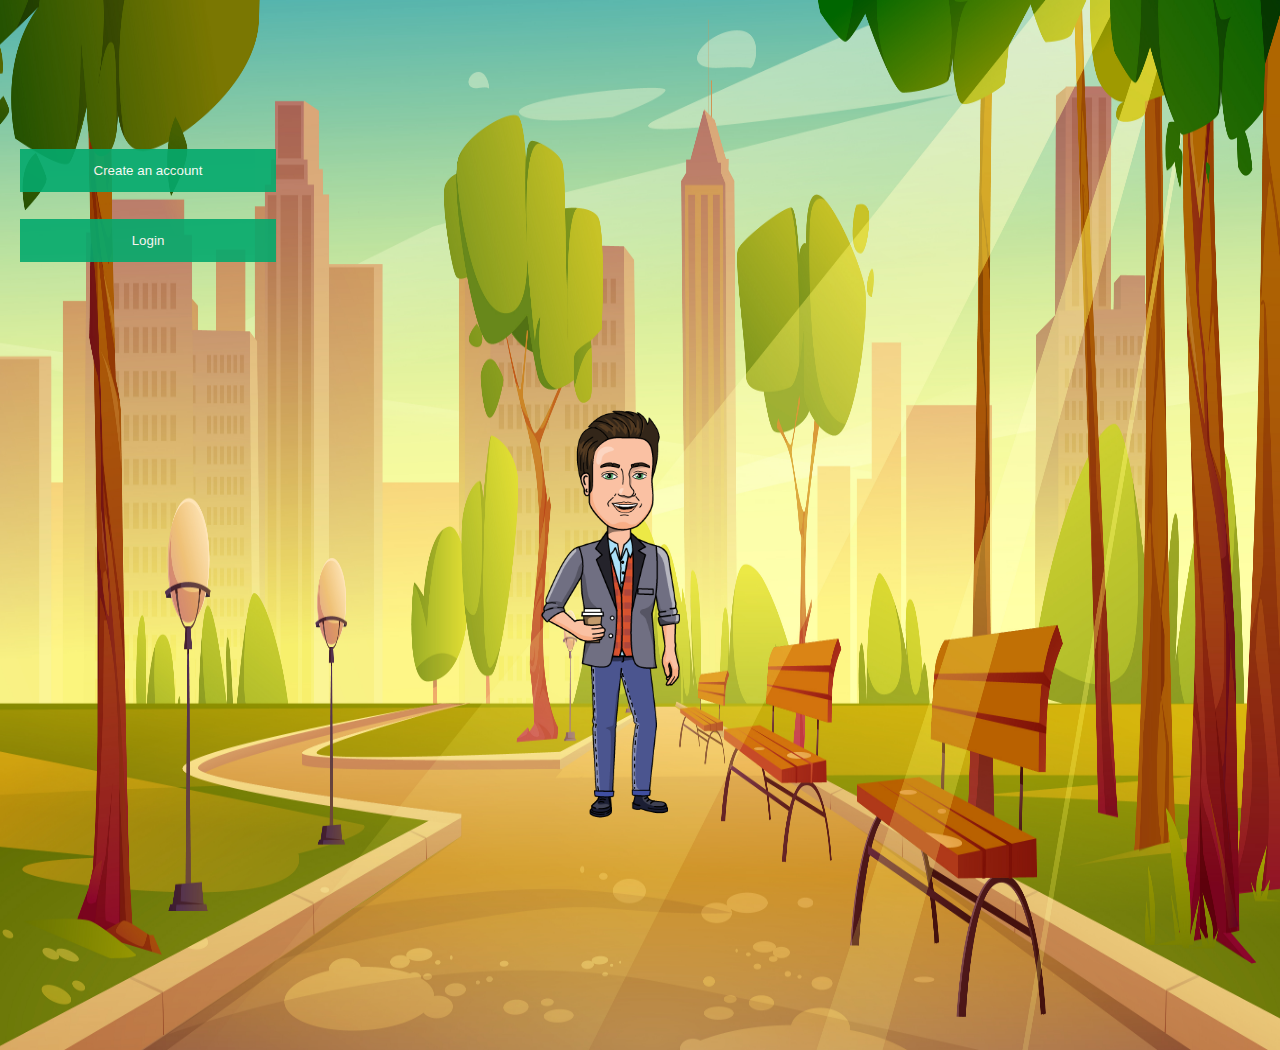
<file: avatar-FE/mainpage.html>
<!DOCTYPE HTML>

<html lang="en">
  <head>

      <title>Welcome!</title>

      <meta charset="utf-8">
      <meta name="viewport" content="width=device-width, initial-scale=1">
      <link rel="stylesheet" href="resources/css/mainpage-css/mainpage.css">
      <link rel="stylesheet" href="resources/css/mainpage-css/slideshow.css">
      <link rel="stylesheet" href="resources/css/mainpage-css/buttons.css">

  </head>


  <body>
   
    <header> </header>

    <div class="background" style="background-image: url('resources/img/street.jpg');"> 
    

    <div class="signup">
      <form action="registration.html">
        <button class="signupbtn" >Create an account</button>
      </form>
    </div>
      
    
    <div class="popuplogin"> 
      <form action="login.html">
        <button class="loginbtn" onclick="document.getElementById('id02').style.display='block'">Login</button>
      </form>
    </div>
  
    <div class="slideshow-container">
      <div class="mySlides fade">
        <img class="slideshowpic" src="resources/img/base2.png" style="width:100%">
      </div>
          
      <div class="mySlides fade">
        <img class="slideshowpic" src="resources/img/base3.png" style="width:100%">
      </div>
          
      <div class="mySlides fade">
        <img class="slideshowpic" src="resources/img/base4.png" style="width:100%">
      </div>
          
    </div>
    
    </div>

    <script src="src/mainpageJs/slideshow.js" > </script>

  </body>



</html>
</file>
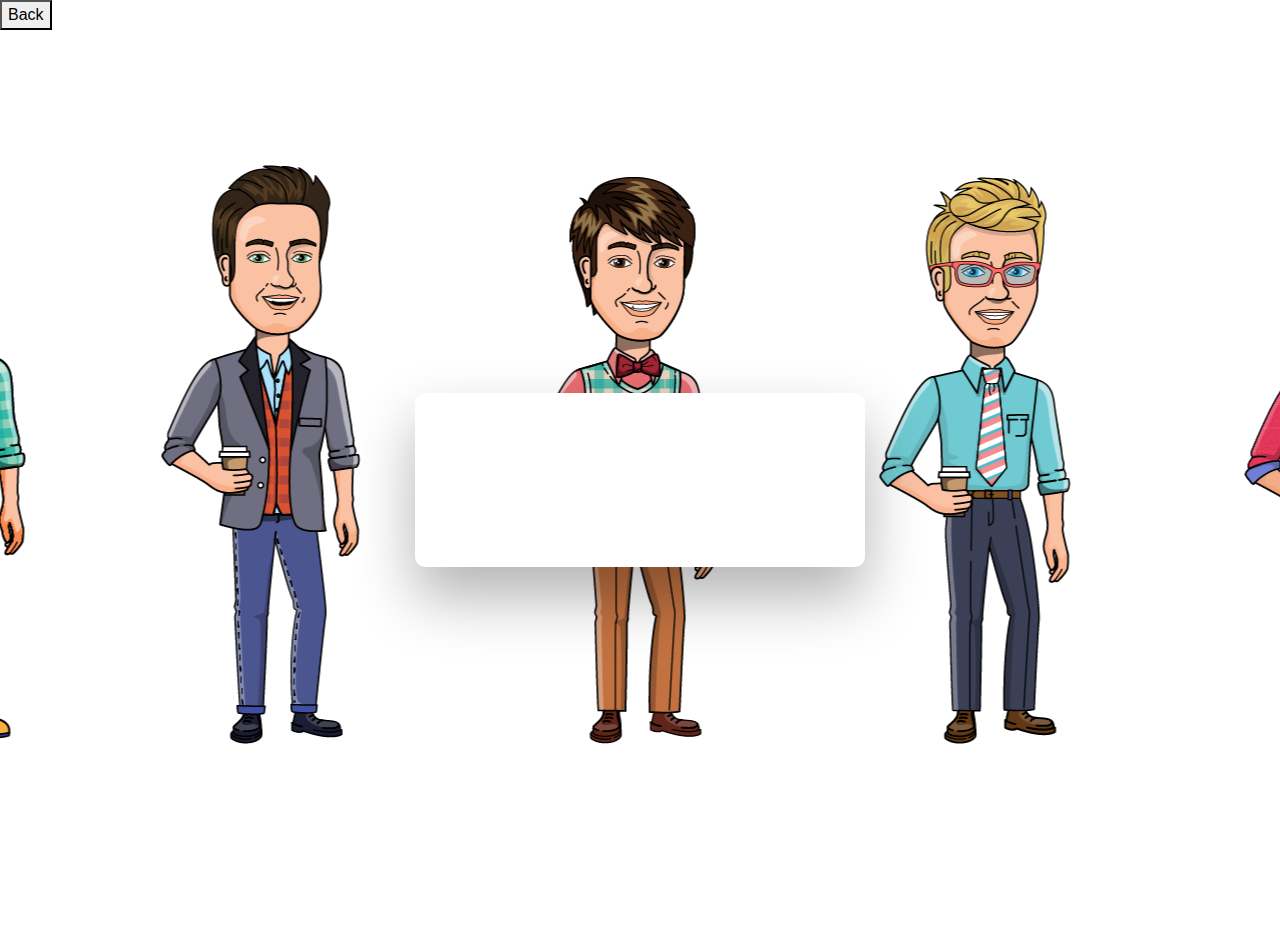
<file: avatar-FE/newpassword.html>
<!DOCTYPE HTML>
<html lang="en">

    <head>
        <meta charset="utf-8">
        <title>Add new password</title>

        <link rel="stylesheet" href="bootstrap-4.1.3-dist/css/bootstrap.css">
        <link rel="stylesheet" href="resources/css/formstyle.css">
        <script src="https://ajax.googleapis.com/ajax/libs/jquery/3.5.1/jquery.min.js"></script>
        <script src="src/formstylesJs/jqueryFormstyle.js"></script>
        <script src="bootstrap-4.1.3-dist/js/bootstrap.js"></script>

    </head>

    <body> 
        <button onclick="location.href='mainpage.html'">Back</button>

        <div class="wrapper fadeInDown">
            <div id="formContent">
                <form style="margin-top: 20px;">
                    <input title="Password must contain at least 6 characters, including UPPER/lowercase and numbers" type="password" id="login" class="fadeIn first" name="password1" placeholder="Password" pattern="(?=.*\d)(?=.*[a-z])(?=.*[A-Z]).{6,}" onchange="
                    this.setCustomValidity(this.validity.patternMismatch ? this.title : '');
                    if(this.checkValidity()) form.pwd2.pattern = RegExp.escape(this.value);" required >
                    <input title="Password must contain at least 6 characters, including UPPER/lowercase and numbers" type="password" id="login" class="fadeIn second" name="password2" placeholder="Repeat Password" pattern="(?=.*\d)(?=.*[a-z])(?=.*[A-Z]).{6,}" onchange="
                    this.setCustomValidity(this.validity.patternMismatch ? this.title : '');
                    if(this.checkValidity()) form.pwd2.pattern = RegExp.escape(this.value);" required >
                    <input type="text" id="login" class="fadeIn third" name="login" placeholder="Token" required>
                    <input type="submit" class="fadeIn fourth" value="Save new password">

                </form>

            </div>
        </div>

        <script src="src/formstylesJs/matchingPasswords.js"></script> 

    </body>

</html>
</file>
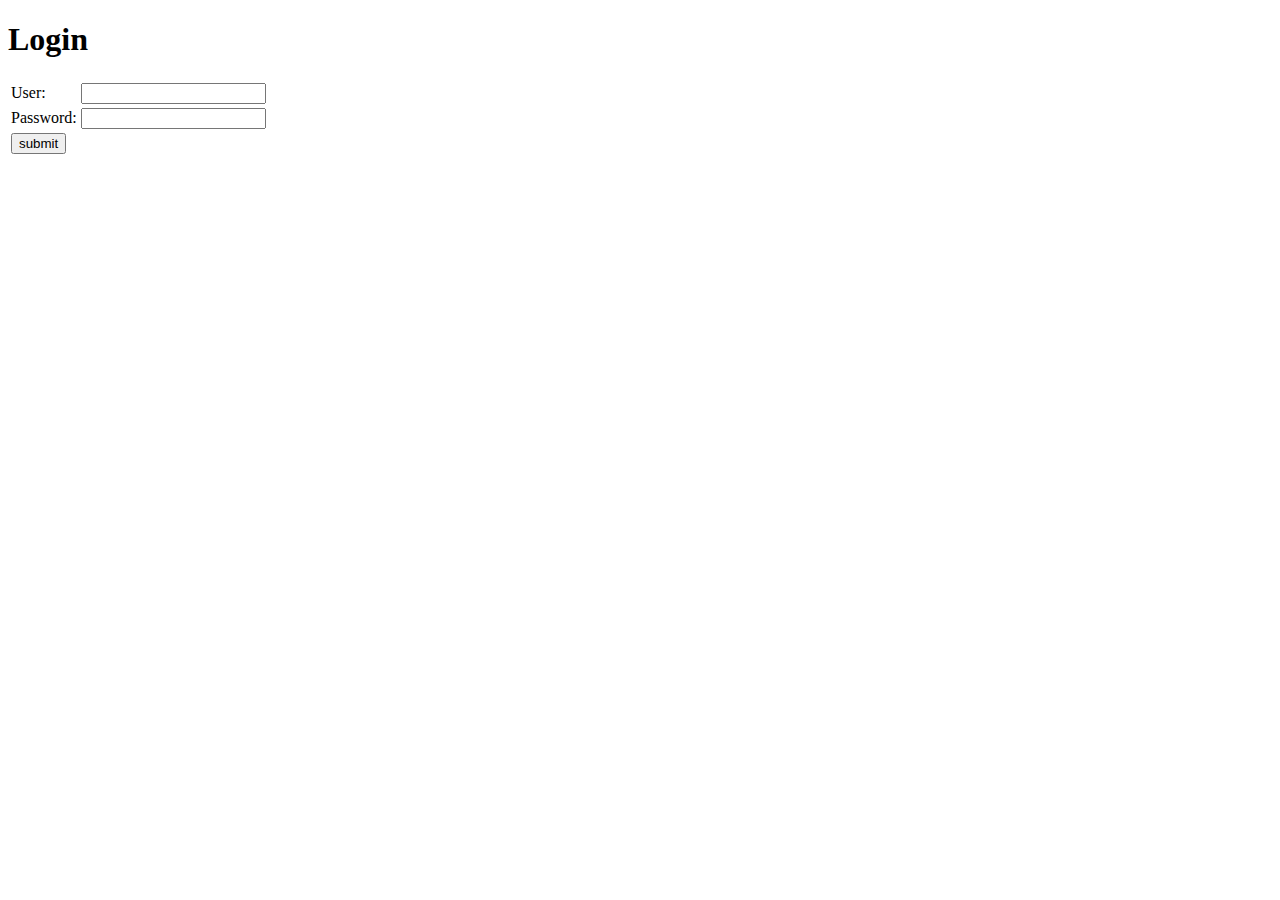
<file: avatar/src/main/resources/templates/login.html>
<!DOCTYPE html>
<html>
<head></head>
<body>
   <h1>Login</h1>
   <form name='f'  method='POST'>
      <table>
         <tr>
            <td>User:</td>
            <td><input type='text' name='username' value=''></td>
         </tr>
         <tr>
            <td>Password:</td>
            <td><input type='password' name='password' /></td>
         </tr>
         <tr>
            <td><input name="submit" type="submit" value="submit" /></td>
         </tr>
      </table>
  </form>
</body>
</html>
</file>
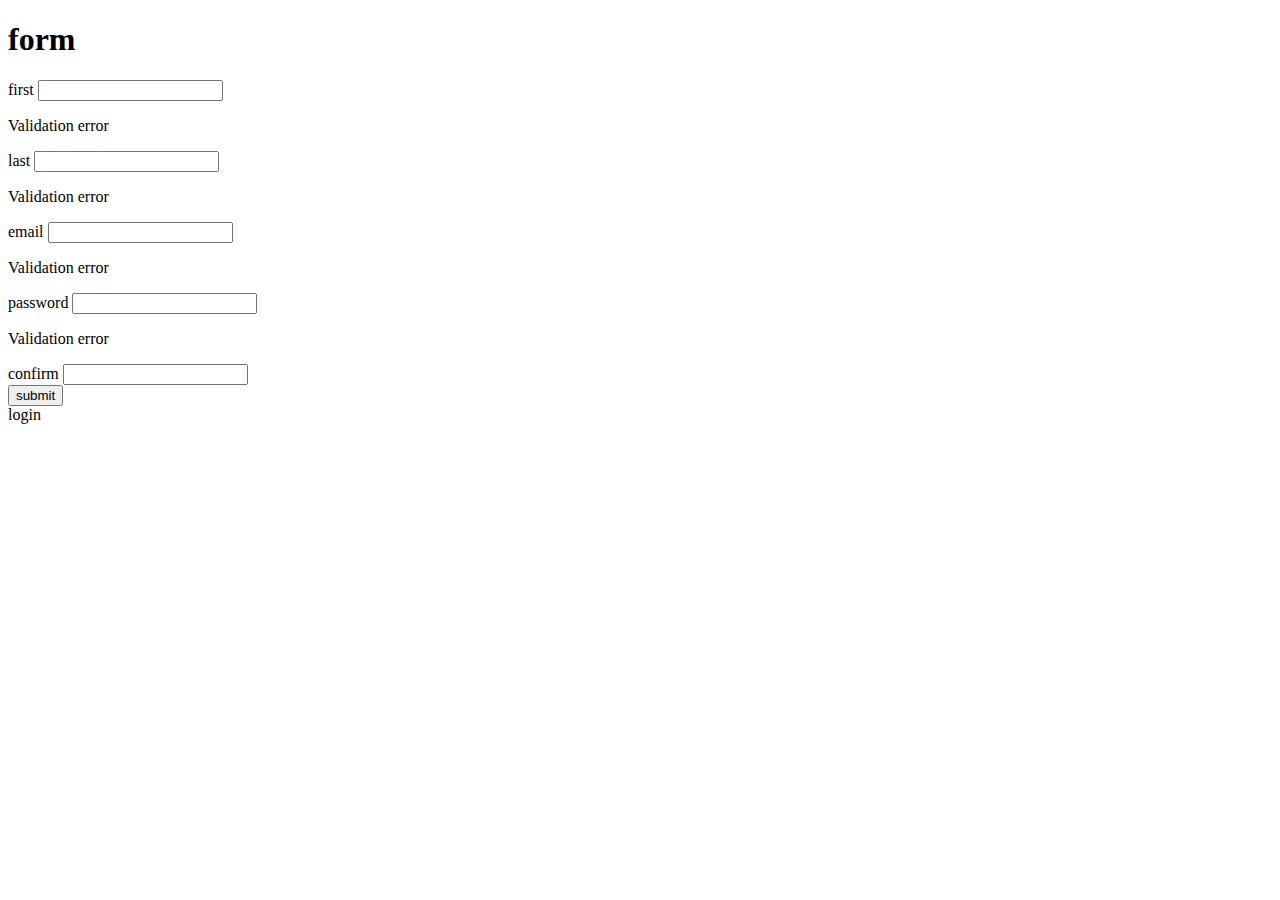
<file: avatar/src/main/resources/templates/registration.html>
<!DOCTYPE html>

<html>
<body>
<h1 th:text="#{label.form.title}">form</h1>
<form action="/" th:object="${user}" method="POST" enctype="utf8">
    <div>
        <label th:text="#{label.user.firstName}">first</label>
        <input th:field="*{firstName}"/>
        <p th:each="error: ${#fields.errors('firstName')}" 
          th:text="${error}">Validation error</p>
    </div>
    <div>
        <label th:text="#{label.user.lastName}">last</label>
        <input th:field="*{lastName}"/>
        <p th:each="error : ${#fields.errors('lastName')}" 
          th:text="${error}">Validation error</p>
    </div>
    <div>
        <label th:text="#{label.user.email}">email</label>
        <input type="email" th:field="*{email}"/>
        <p th:each="error : ${#fields.errors('email')}" 
          th:text="${error}">Validation error</p>
    </div>
    <div>
        <label th:text="#{label.user.password}">password</label>
        <input type="password" th:field="*{password}"/>
        <p th:each="error : ${#fields.errors('password')}" 
          th:text="${error}">Validation error</p>
    </div>
    <div>
        <label th:text="#{label.user.confirmPass}">confirm</label>
        <input type="password" th:field="*{matchingPassword}"/>
    </div>
    <button type="submit" th:text="#{label.form.submit}">submit</button>
</form>

<a th:href="@{/login.html}" th:text="#{label.form.loginLink}">login</a>
</body>
</html>
</file>
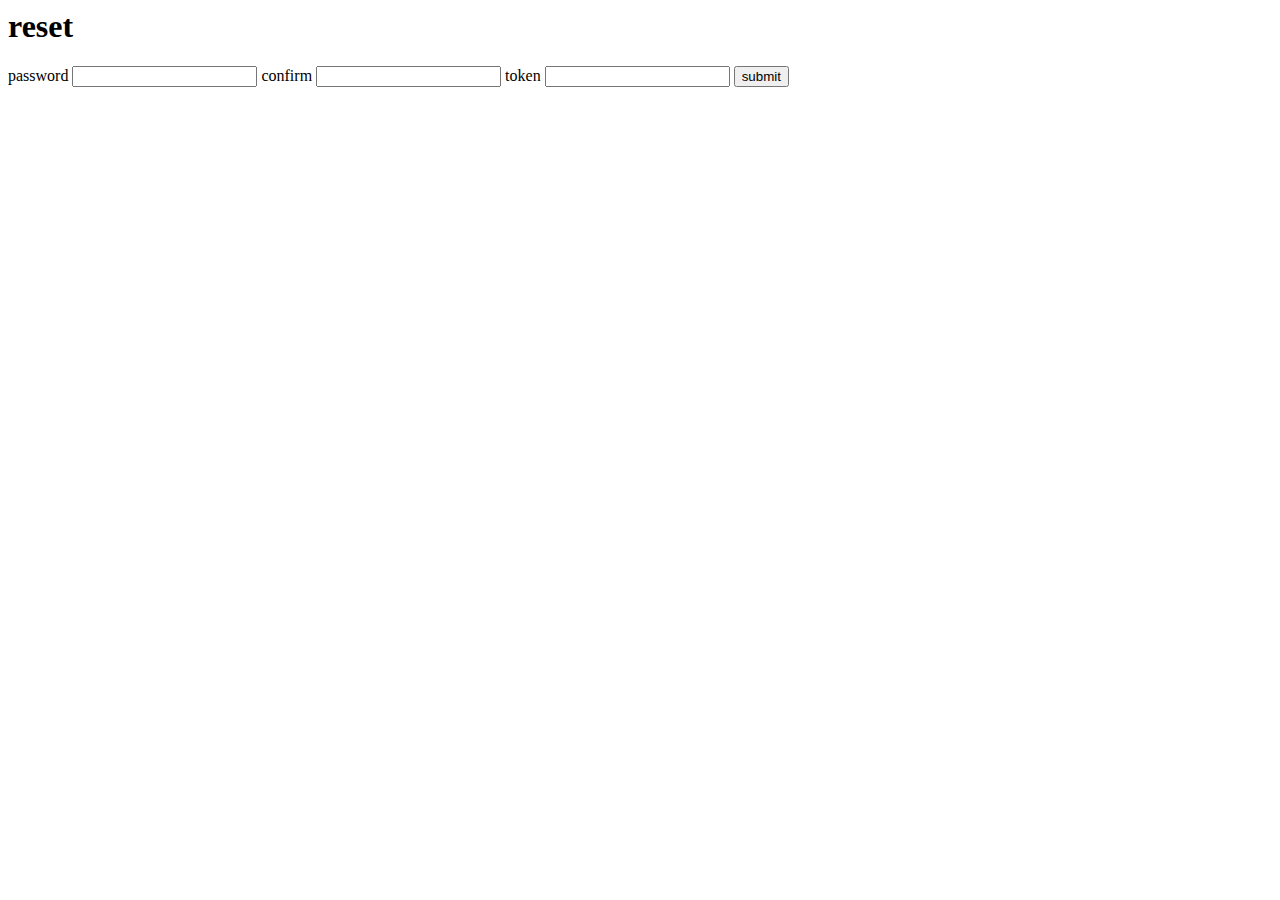
<file: avatar/src/main/resources/templates/updatePassword.html>
<html>
<body>
<div sec:authorize="hasAuthority('CHANGE_PASSWORD_PRIVILEGE')">
    <h1 th:text="#{message.resetYourPassword}">reset</h1>
    <form>
        <label th:text="#{label.user.password}">password</label>
        <input id="password" name="newPassword" type="password" value="" />

        <label th:text="#{label.user.confirmPass}">confirm</label>
        <input id="matchPassword" type="password" value="" />

        <label th:text="#{token.message}">token</label>
        <input id="token" name="token" value="" />

        <div id="globalError" style="display:none" 
          th:text="#{PasswordMatches.user}">error</div>
        <button type="submit" onclick="savePass()" 
          th:text="#{message.updatePassword}">submit</button>
    </form>
               
<script th:inline="javascript">
var serverContext = "localhost:8080/";
$(document).ready(function () {
    $('form').submit(function(event) {
        savePass(event);
    });
    
    $(":password").keyup(function(){
        if($("#password").val() != $("#matchPassword").val()){
            $("#globalError").show().html(/*[[#{PasswordMatches.user}]]*/);
        }else{
            $("#globalError").html("").hide();
        }
    });
});

function savePass(event){
    event.preventDefault();
    if($("#password").val() != $("#matchPassword").val()){
        $("#globalError").show().html(/*[[#{PasswordMatches.user}]]*/);
        return;
    }
    var formData= $('form').serialize();
    $.post(serverContext + "user/savePassword",formData ,function(data){
        window.location.href = serverContext + "login?message="+data.message;
    })
    .fail(function(data) {
        if(data.responseJSON.error.indexOf("InternalError") > -1){
            window.location.href = serverContext + "login?message=" + data.responseJSON.message;
        }
        else{
            var errors = $.parseJSON(data.responseJSON.message);
            $.each( errors, function( index,item ){
                $("#globalError").show().html(item.defaultMessage);
            });
            errors = $.parseJSON(data.responseJSON.error);
            $.each( errors, function( index,item ){
                $("#globalError").show().append(item.defaultMessage+"<br/>");
            });
        }
    });
}
</script>    
</div>
</body>
</html>
</file>
<file: avatar-FE/resources/css/mainpage-css/mainpage.css>
html, body {
    margin: 0;
    padding: 0;
}

header {
  width: 100%;
  height: 0px;
  /*background: url("../../img/street.jpg");*/
  background-position: center;
  background-repeat: no-repeat;
  background-size: cover;
}

.background {
  position: relative;
  background-size: 100% 100%;
  background-repeat: no-repeat;
  width: 100%;
  height: 1050px;
}
</file>
<file: avatar-FE/resources/css/mainpage-css/slideshow.css>
* {box-sizing: border-box;}


.slideshow-container {
  position: relative;
  margin: auto;
  width: 11%;
  top: 400px;
  right: 30px;
}


.active {
  background-color: #717171;
}

/* Fading animation */
.fade {
  -webkit-animation-name: fade;
  -webkit-animation-duration: 1.5s;
  animation-name: fade;
  animation-duration: 1.5s;
}

@-webkit-keyframes fade {
  from {opacity: .4} 
  to {opacity: 1}
}

@keyframes fade {
  from {opacity: .4} 
  to {opacity: 1}
}

@media screen and (max-width: 992px) {
  .slideshowpic {
    max-width: 20%;
    position: absolute;
    top: 420px;
    right: 480px;
  }
}

@media screen and (max-width: 600px) {
  .slideshowpic {
    max-width: 40%;
  }
}
</file>
<file: avatar-FE/resources/css/mainpage-css/buttons.css>
.loginbtn, .signupbtn {
    background-color: #04AA6D;
    color: white;
    padding: 14px 20px;
    margin: 8px 0;
    border: none;
    cursor: pointer;
    width: 20%;
    opacity: 0.9;
  }
  
  .loginbtn {
    position: absolute;
    bottom: 780px;
    left: 20px;
  }
  
  .signupbtn {
    position: absolute;
    bottom: 850px;
    left: 20px;
  }
</file>
<file: avatar-FE/resources/css/formstyle.css>
html {
    background-color: #ffffff;
  }
  
  body {
    font-family: "Poppins", sans-serif;
    height: 100vh;
    margin:0;
    font-family:-apple-system,BlinkMacSystemFont,"Segoe UI",Roboto,"Helvetica Neue",Arial,sans-serif,"Apple Color Emoji","Segoe UI Emoji","Segoe UI Symbol";
    font-size:1rem;
    font-weight:400;
    line-height:1.5;
    color:#212529;
    text-align:left;
    background-image: url("../img/loginbg.png");
    background-repeat: no-repeat;
    background-position: center;
  }
  

  a {
    color: #189bad;
    display:inline-block;
    text-decoration: none;
    font-weight: 400;
  }
  
  h2 {
    text-align: center;
    font-size: 16px;
    font-weight: 600;
    text-transform: uppercase;
    display:inline-block;
    margin: 40px 8px 10px 8px; 
    color: #cccccc;
  }

  
  .wrapper {
    display: flex;
    align-items: center;
    flex-direction: column; 
    justify-content: center;
    width: 100%;
    min-height: 100%;
    padding: 20px;
  }
  
  #formContent {
    -webkit-border-radius: 10px 10px 10px 10px;
    border-radius: 10px 10px 10px 10px;
    background: #fff;
    padding: 30px;
    width: 90%;
    max-width: 450px;
    position: relative;
    padding: 0px;
    -webkit-box-shadow: 0 30px 60px 0 rgba(0,0,0,0.3);
    box-shadow: 0 30px 60px 0 rgba(0,0,0,0.3);
    text-align: center;
  }
  
  #formFooter {
    background-color: #f6f6f6;
    border-top: 1px solid #dce8f1;
    padding: 25px;
    text-align: center;
    -webkit-border-radius: 0 0 10px 10px;
    border-radius: 0 0 10px 10px;
  }
  
  h2.inactive {
    color: #cccccc;
  }
  
  h2.active {
    color: #0d0d0d;
    border-bottom: 2px solid #5fbae9;
  }

  
  input[type=button], input[type=submit], input[type=reset]  {
    background-color: #189bad;
    border: none;
    color: white;
    padding: 15px 80px;
    text-align: center;
    text-decoration: none;
    display: inline-block;
    text-transform: uppercase;
    font-size: 13px;
    -webkit-box-shadow: 0 10px 30px 0 rgba(95,186,233,0.4);
    box-shadow: 0 10px 30px 0 rgba(95,186,233,0.4);
    -webkit-border-radius: 5px 5px 5px 5px;
    border-radius: 5px;
    margin: 5px 20px 40px 20px;
    -webkit-transition: all 0.3s ease-in-out;
    -moz-transition: all 0.3s ease-in-out;
    -ms-transition: all 0.3s ease-in-out;
    -o-transition: all 0.3s ease-in-out;
    transition: all 0.3s ease-in-out;
  }
  
  input[type=button]:hover, input[type=submit]:hover, input[type=reset]:hover  {
    background-color: #2e6d8d;
  }
  
  input[type=button]:active, input[type=submit]:active, input[type=reset]:active  {
    -moz-transform: scale(0.95);
    -webkit-transform: scale(0.95);
    -o-transform: scale(0.95);
    -ms-transform: scale(0.95);
    transform: scale(0.95);
  }
  
  input.login {
    background-color: #f6f6f6;
    border: none;
    color: #0d0d0d;
    padding: 15px 32px;
    text-align: center;
    text-decoration: none;
    display: inline-block;
    font-size: 16px;
    margin: 5px;
    width: 80%;
    border: 2px solid #f6f6f6;
    -webkit-transition: all 0.5s ease-in-out;
    -moz-transition: all 0.5s ease-in-out;
    -ms-transition: all 0.5s ease-in-out;
    -o-transition: all 0.5s ease-in-out;
    transition: all 0.5s ease-in-out;
    -webkit-border-radius: 5px 5px 5px 5px;
    border-radius: 5px 5px 5px 5px;
  }
    
  
  input[type=text]:focus {
    background-color: #fff;
    border-bottom: 2px solid #5fbae9;
  }
  
  input[type=text]:placeholder {
    color: #cccccc;
  }
  
  
  /* ANIMATIONS */
 
  .fadeInDown {
    -webkit-animation-name: fadeInDown;
    animation-name: fadeInDown;
    -webkit-animation-duration: 1s;
    animation-duration: 1s;
    -webkit-animation-fill-mode: both;
    animation-fill-mode: both;
  }
  
  @-webkit-keyframes fadeInDown {
    0% {
      opacity: 0;
      -webkit-transform: translate3d(0, -100%, 0);
      transform: translate3d(0, -100%, 0);
    }
    100% {
      opacity: 1;
      -webkit-transform: none;
      transform: none;
    }
  }
  
  @keyframes fadeInDown {
    0% {
      opacity: 0;
      -webkit-transform: translate3d(0, -100%, 0);
      transform: translate3d(0, -100%, 0);
    }
    100% {
      opacity: 1;
      -webkit-transform: none;
      transform: none;
    }
  }
  
  /* Simple CSS3 Fade-in Animation */
  @-webkit-keyframes fadeIn { from { opacity:0; } to { opacity:1; } }
  @-moz-keyframes fadeIn { from { opacity:0; } to { opacity:1; } }
  @keyframes fadeIn { from { opacity:0; } to { opacity:1; } }
  
  .fadeIn {
    opacity:0;
    -webkit-animation:fadeIn ease-in 1;
    -moz-animation:fadeIn ease-in 1;
    animation:fadeIn ease-in 1;
  
    -webkit-animation-fill-mode:forwards;
    -moz-animation-fill-mode:forwards;
    animation-fill-mode:forwards;
  
    -webkit-animation-duration:1s;
    -moz-animation-duration:1s;
    animation-duration:1s;
  }
  
  .fadeIn.first {
    -webkit-animation-delay: 0.4s;
    -moz-animation-delay: 0.4s;
    animation-delay: 0.4s;
  }
  
  .fadeIn.second {
    -webkit-animation-delay: 0.6s;
    -moz-animation-delay: 0.6s;
    animation-delay: 0.6s;
  }
  
  .fadeIn.third {
    -webkit-animation-delay: 0.8s;
    -moz-animation-delay: 0.8s;
    animation-delay: 0.8s;
  }
  
  .fadeIn.fourth {
    -webkit-animation-delay: 1s;
    -moz-animation-delay: 1s;
    animation-delay: 1s;
  }

  .fadeIn.fifth {
    -webkit-animation-delay: 1.2s;
    -moz-animation-delay: 1.2s;
    animation-delay: 1.2s;
  }
  
  .fadeIn.sixth {
    -webkit-animation-delay: 1.4s;
    -moz-animation-delay: 1.4s;
    animation-delay: 1.4s;
  }

  .fadeIn.seventh {
    -webkit-animation-delay: 1.6s;
    -moz-animation-delay: 1.6s;
    animation-delay: 1.6s;
  }
 
  .underlineHover:after {
    display: block;
    left: 0;
    bottom: -10px;
    width: 0;
    height: 2px;
    background-color: #56baed;
    content: "";
    transition: width 0.2s;
  }
  
  .underlineHover:hover {
    color: #0d0d0d;
  }
  
  .underlineHover:hover:after{
    width: 100%;
  }
  
  *:focus {
      outline: none;
  } 
  
  #icon {
    width:60%;
  }
</file>
